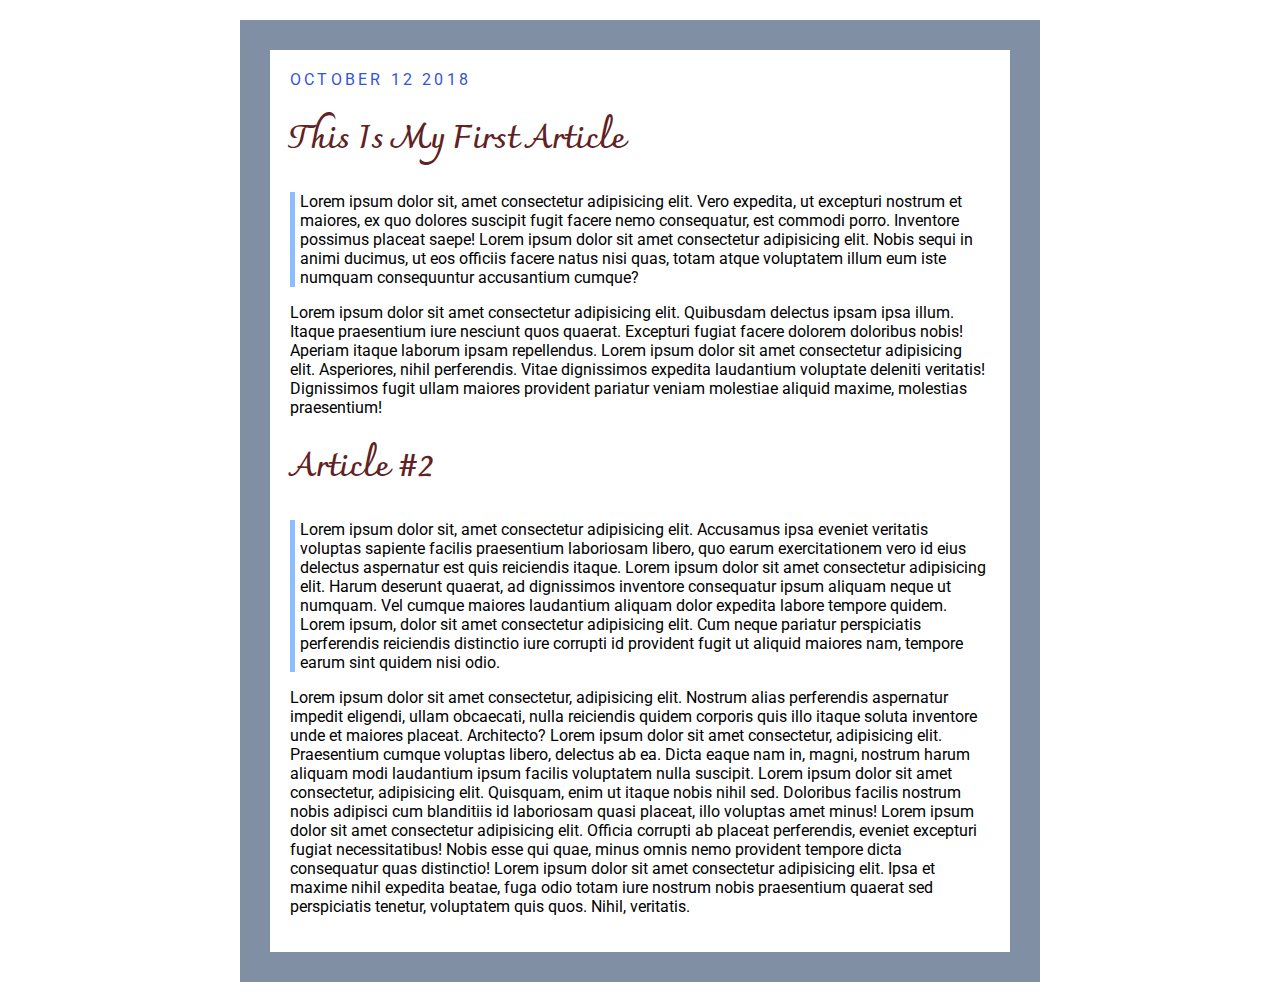
<file: 10_blog/index.html>
<!DOCTYPE html>
<html lang="en">

<head>
    <meta charset="UTF-8">
    <meta name="viewport" content="width=device-width, initial-scale=1.0">
    <meta http-equiv="X-UA-Compatible" content="ie=edge">
    <link rel="stylesheet" href="style.css">
    <link href="https://fonts.googleapis.com/css?family=Charmonman" rel="stylesheet">
    <link href="https://fonts.googleapis.com/css?family=Roboto" rel="stylesheet">
    <title>Blog</title>
</head>

<body>
    <div id='date'>October 12 2018</div>
    <div class='post'>
        <h1>This Is My First Article</h1>
        <p class='quote'> Lorem ipsum dolor sit, amet consectetur adipisicing elit. Vero expedita, ut excepturi nostrum
            et maiores, ex
            quo dolores suscipit fugit facere nemo consequatur, est commodi porro. Inventore possimus placeat saepe!
            Lorem ipsum dolor sit amet consectetur adipisicing elit. Nobis sequi in animi ducimus, ut eos officiis
            facere natus nisi quas, totam atque voluptatem illum eum iste numquam consequuntur accusantium cumque?
        </p>
        <p>
            Lorem ipsum dolor sit amet consectetur adipisicing elit. Quibusdam delectus ipsam ipsa illum. Itaque
            praesentium iure nesciunt quos quaerat. Excepturi fugiat facere dolorem doloribus nobis! Aperiam itaque
            laborum ipsam repellendus.

            Lorem ipsum dolor sit amet consectetur adipisicing elit. Asperiores, nihil perferendis. Vitae dignissimos
            expedita laudantium voluptate deleniti veritatis! Dignissimos fugit ullam maiores provident pariatur veniam
            molestiae aliquid maxime, molestias praesentium!
        </p>
    </div>
    <div class='post'>
        <h1 id='divider'>Article #2</h1>
        <p class='quote'>Lorem ipsum dolor sit, amet consectetur adipisicing elit. Accusamus ipsa eveniet veritatis
            voluptas sapiente
            facilis praesentium laboriosam libero, quo earum exercitationem vero id eius delectus aspernatur est quis
            reiciendis itaque.

            Lorem ipsum dolor sit amet consectetur adipisicing elit. Harum deserunt quaerat, ad dignissimos inventore
            consequatur ipsum aliquam neque ut numquam. Vel cumque maiores laudantium aliquam dolor expedita labore
            tempore quidem.

            Lorem ipsum, dolor sit amet consectetur adipisicing elit. Cum neque pariatur perspiciatis perferendis
            reiciendis distinctio iure corrupti id provident fugit ut aliquid maiores nam, tempore earum sint quidem
            nisi odio.
        </p>
        <p>Lorem ipsum dolor sit amet consectetur, adipisicing elit. Nostrum alias perferendis aspernatur impedit
            eligendi, ullam obcaecati, nulla reiciendis quidem corporis quis illo itaque soluta inventore unde et
            maiores placeat. Architecto?
            Lorem ipsum dolor sit amet consectetur, adipisicing elit. Praesentium cumque voluptas libero, delectus ab
            ea. Dicta eaque nam in, magni, nostrum harum aliquam modi laudantium ipsum facilis voluptatem nulla
            suscipit.
            Lorem ipsum dolor sit amet consectetur, adipisicing elit. Quisquam, enim ut itaque nobis nihil sed.
            Doloribus facilis nostrum nobis adipisci cum blanditiis id laboriosam quasi placeat, illo voluptas amet
            minus!
            Lorem ipsum dolor sit amet consectetur adipisicing elit. Officia corrupti ab placeat perferendis, eveniet
            excepturi fugiat necessitatibus! Nobis esse qui quae, minus omnis nemo provident tempore dicta consequatur
            quas distinctio!
            Lorem ipsum dolor sit amet consectetur adipisicing elit. Ipsa et maxime nihil expedita beatae, fuga odio
            totam iure nostrum nobis praesentium quaerat sed perspiciatis tenetur, voluptatem quis quos. Nihil,
            veritatis.
        </p>
    </div>
</body>

</html>
</file>
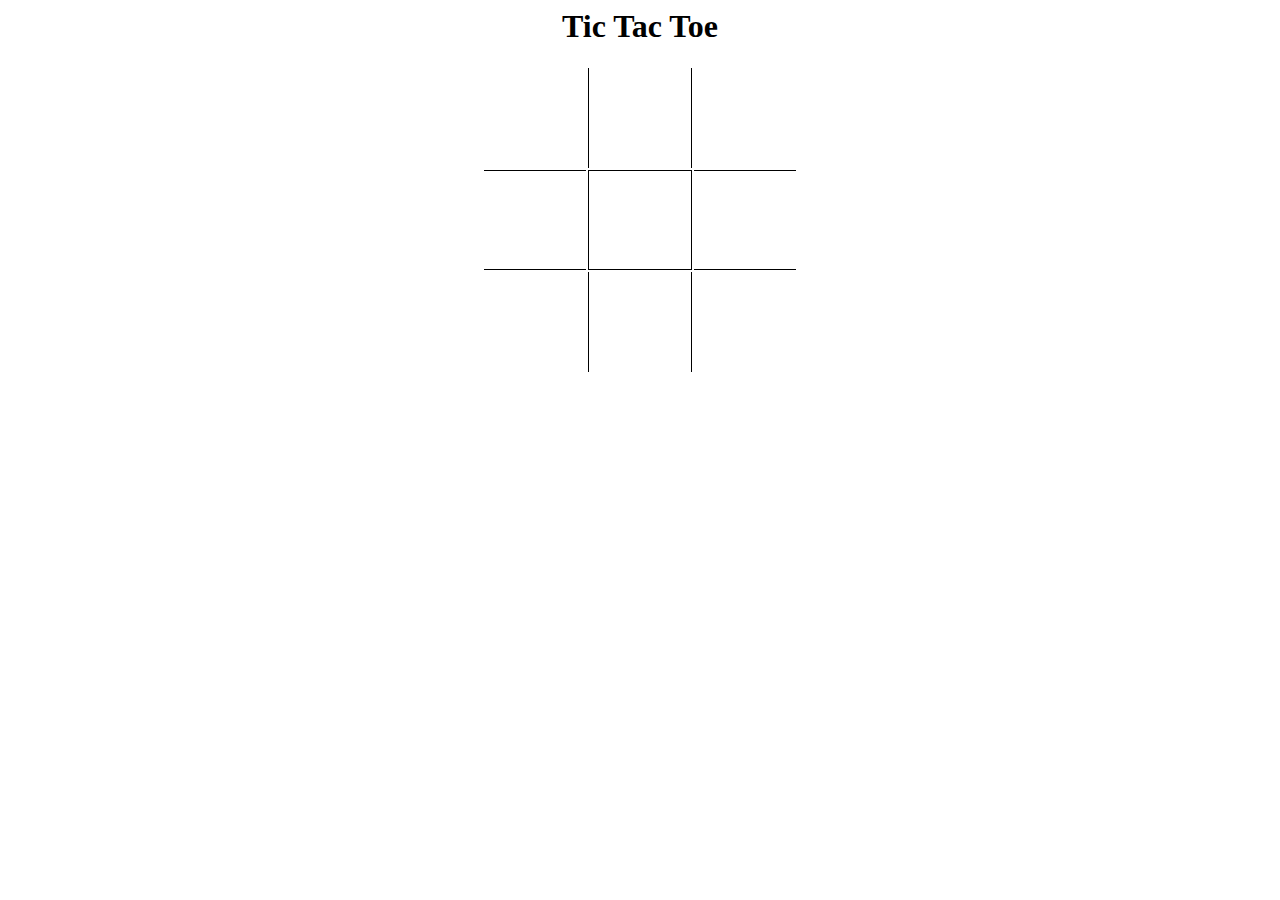
<file: boxmodelbasics/index.html>
<!doctype <!DOCTYPE html>
<html>

<head>
    <title>TTT Board</title>
    <link rel="stylesheet" href="style.css">
</head>

<body>
    <h1>Tic Tac Toe</h1>
    <table>
        <tr>
            <td></td>
            <td class="vert"></td>
            <td></td>
        </tr>
        <tr>
            <td class="side"></td>
            <td class="vert side"></td>
            <!-- how to use two classes on one tag -->
            <td class="side"></td>
        </tr>
        <tr>
            <td></td>
            <td class="vert"></td>
            <td></td>
        </tr>
    </table>
</body>

</html>
</file>
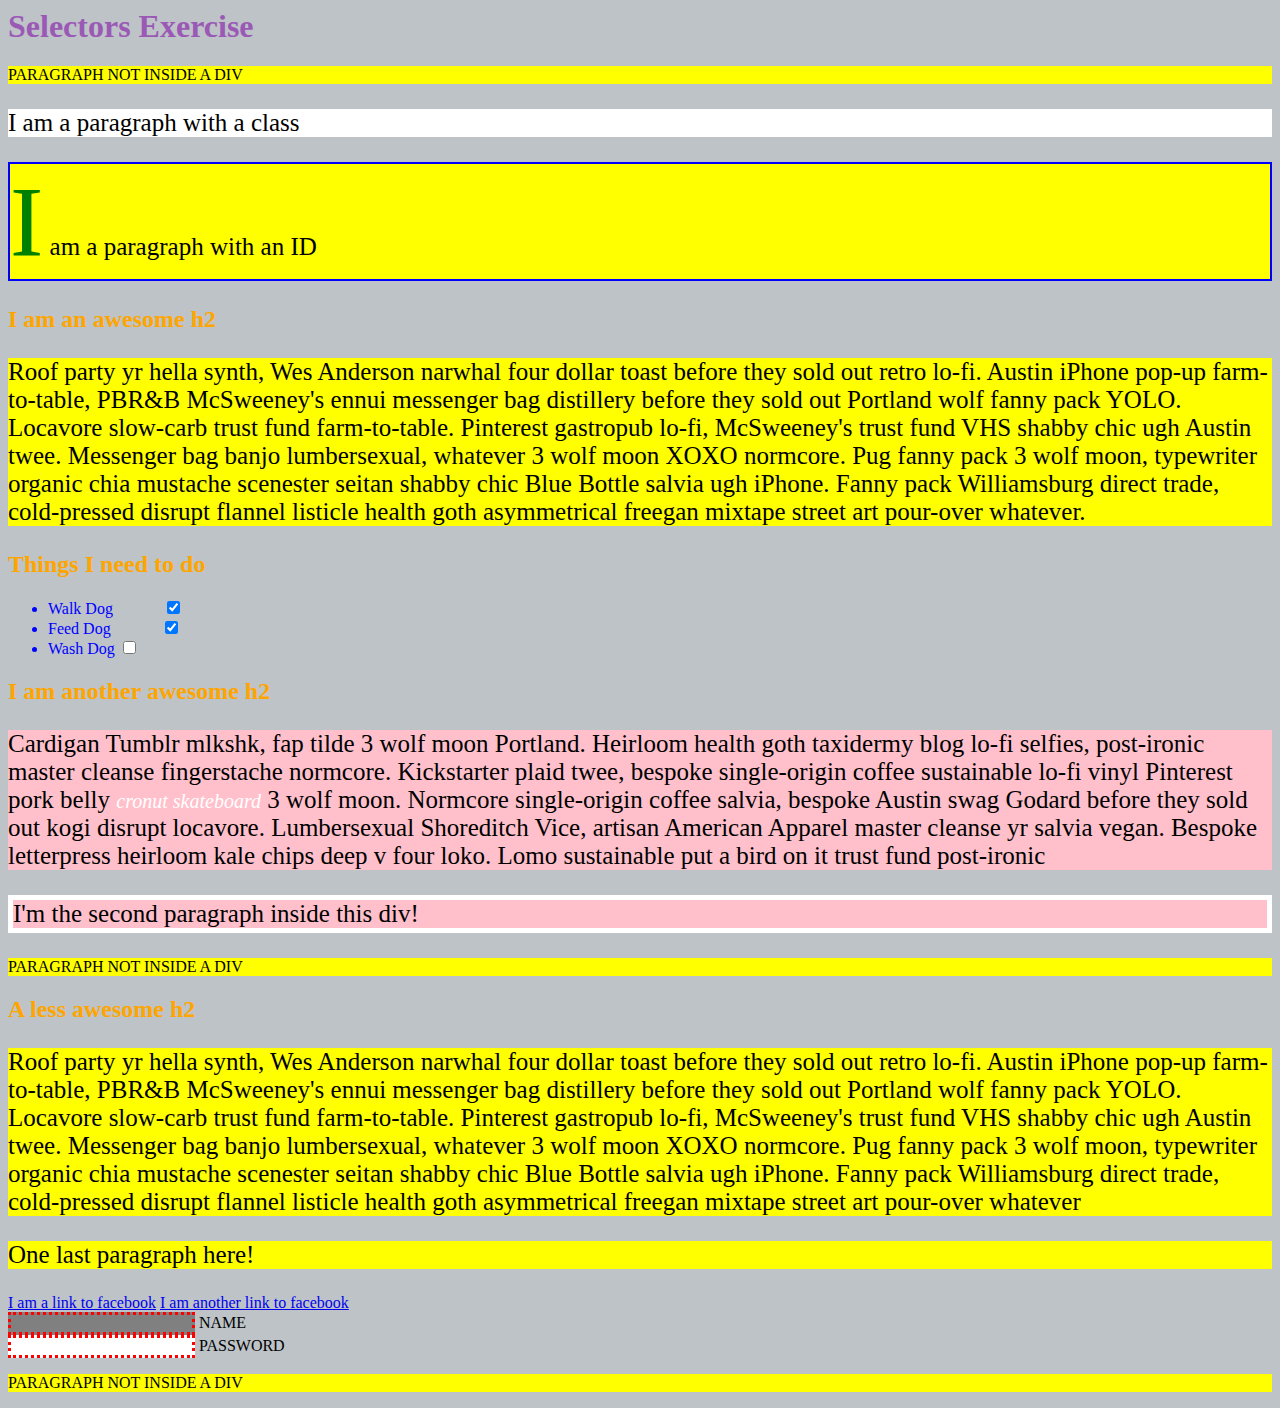
<file: 09_Selector_Exercise_Starter/selectorsExercise.html>
<html>
<head>
  <meta charset="UTF-8">
  <title>Selectors Exercise</title>
  <link rel="stylesheet" type="text/css" href="selectors.css">
</head>
<body>
  <h1>Selectors Exercise</h1>

<p>PARAGRAPH NOT INSIDE A DIV</p>

<div>
  <p class="hello">I am a paragraph with a class</p>
  <p id="special">I am a paragraph with an ID</p>

  <h2>I am an awesome h2</h2>
  
  
  <p>Roof party yr hella synth, Wes Anderson narwhal four dollar toast before they sold out retro lo-fi. Austin iPhone pop-up farm-to-table, PBR&B McSweeney's ennui messenger bag distillery before they sold out Portland wolf fanny pack YOLO. Locavore slow-carb trust fund farm-to-table. Pinterest gastropub lo-fi, McSweeney's trust fund VHS shabby chic ugh Austin twee. Messenger bag banjo lumbersexual, whatever 3 wolf moon XOXO normcore. Pug fanny pack 3 wolf moon, typewriter organic chia mustache scenester seitan shabby chic Blue Bottle salvia ugh iPhone. Fanny pack Williamsburg direct trade, cold-pressed disrupt flannel listicle health goth asymmetrical freegan mixtape street art pour-over whatever.</p>

</div>

<div>
  <h2>Things I need to do</h2>

  <ul>
    <li>Walk Dog <input type="checkbox" checked> </li>
    <li>Feed Dog <input type="checkbox" checked> </li>
    <li>Wash Dog <input type="checkbox"></li>
  </ul>
</div>

<div>
  <h2>I am another awesome h2</h2>

  <p>Cardigan Tumblr mlkshk, fap tilde 3 wolf moon Portland. Heirloom health goth taxidermy blog lo-fi selfies, post-ironic master cleanse fingerstache normcore. Kickstarter plaid twee, bespoke single-origin coffee sustainable lo-fi vinyl Pinterest pork belly <em>cronut skateboard</em> 3 wolf moon. Normcore single-origin coffee salvia, bespoke Austin swag Godard before they sold out kogi disrupt locavore. Lumbersexual Shoreditch Vice, artisan American Apparel master cleanse yr salvia vegan. Bespoke letterpress heirloom kale chips deep v four loko. Lomo sustainable put a bird on it trust fund post-ironic</p>

  <p>I'm the second paragraph inside this div!</p>
</div>

<p>PARAGRAPH NOT INSIDE A DIV</p>


<div>
  <h2>A less awesome h2</h2>

  <p>Roof party yr hella synth, Wes Anderson narwhal four dollar toast before they sold out retro lo-fi. Austin iPhone pop-up farm-to-table, PBR&B McSweeney's ennui messenger bag distillery before they sold out Portland wolf fanny pack YOLO. Locavore slow-carb trust fund farm-to-table. Pinterest gastropub lo-fi, McSweeney's trust fund VHS shabby chic ugh Austin twee. Messenger bag banjo lumbersexual, whatever 3 wolf moon XOXO normcore. Pug fanny pack 3 wolf moon, typewriter organic chia mustache scenester seitan shabby chic Blue Bottle salvia ugh iPhone. Fanny pack Williamsburg direct trade, cold-pressed disrupt flannel listicle health goth asymmetrical freegan mixtape street art pour-over whatever</p>

  <p>One last paragraph here!</p>

  <a href="http://www.facebook.com">I am a link to facebook</a>
  <a href="http://www.facebook.com">I am another link to facebook</a>
  <br>

  <input type="text" name="name" /><label> Name</label><br/>
  <input type="password" name="password" /><label> Password</label><br/>

</div>

<p>PARAGRAPH NOT INSIDE A DIV</p>

</body>
</html>
</file>
<file: 10_blog/style.css>
/* h3 {
  color: #3454d8;
  text-align: center;
  text-transform: uppercase;
}

p {
  font-family: 'Roboto', 'sans-serif';
  border-left: 5px solid #8cbdff;
  margin: 10%;
  line-height: 1.6;
}

h1 {
  font-family: 'Charmonman', 'cursive';
  font-size: 30px;
  margin: 10%;
}

body {
  border: 30px solid #808fa3;
  margin: 10%;
  padding: 20px;
}

#divider {
  border-top: 3px solid #29476d;
} */
/* _________________________________________________ */
body {
  border: 30px solid #808fa3;
  padding: 20px;
  max-width: 700px;
  width: 80%;
  margin: 20px auto;
  font-family: 'Roboto', sans-serif;
  /* top and bottom 0 left and right auto for centering */
}

h1 {
  font-family: 'Charmonman', 'Times New Roman', Times, serif;
  font-size: 2rem;
  color: #602222;
}

/* max width is the size when screen is full
the width then after is for when the screen is less than fullsized
will make page responsive */

/* applying font family to body means all font inside will be the specified fnt
you can use specific fonts like in the h1 */

.quote {
  border-left: 5px solid #8cbdff;
  padding-left: 5px;
}
/* padding can be put between item and border */
/* padding is between border and element */
/* both on left because thats where we need padding/border */

#date {
  color: #3454d8;
  text-transform: uppercase;
  letter-spacing: 0.2rem;
}
/* letter spacing is space between each letter
word spacing is spacing between each word */

/* rem is based on root size so letter spacing is 0.2 spaced from font size */
</file>
<file: boxmodelbasics/style.css>
p {
  width: 50%;
  border: 2px solid blue;
  /* padding: 10px; */
  /* paddig gives padding  in any direction */
  /* in inspect blue is content, green is padding */
  /* orange is margin */
  padding-left: 40px;
  /* padding changes space inside of border */
  /* margin: 100px; */
  /* margin changes space outside of borders */
  /* margin: 20px 40px 500px 100px; */
  /* to do specific for all left right top and bottom */
  margin: auto auto auto auto;
}

/* can do border, padding or margin  top/left/right/bottom
to affect the specific areas */
/* otherwise border, padding or margin affects area all around of item topleftrightbottom */

table {
  margin: auto;
}

td {
  width: 100px;
  height: 100px;
}

.vert {
  border-left: 1px solid black;
  border-right: 1px solid black;
}

.side {
  border-top: 1px solid black;
  border-bottom: 1px solid black;
}

h1 {
  text-align: center;
}
/* how to align text in a certain place */
</file>
<file: 09_Selector_Exercise_Starter/selectors.css>
/* Style the HTML elements according to the following instructions. 
DO NOT ALTER THE EXISTING HTML TO DO THIS.  WRITE ONLY CSS!

/* Give the <body> element a background of #bdc3c7*/
body {
  background-color: #bdc3c7;
}

/* Make the <h1> element #9b59b6*/
h1 {
  color: #9b59b6;
}

/* Make all <h2> elements orange */

h2 {
  color: orange;
}

/* Make all <li> elements blue(pick your own hexadecimal blue)*/

li {
  color: blue;
}

/*Change the background on every paragraph to be yellow*/

p {
  background-color: yellow;
}

/*Make all inputs have a 3px red border*/

input {
  border: 3px dotted red;
}

/* Give everything with the class 'hello' a white background*/
.hello {
  background-color: white;
}

/* Give the element with id 'special' a 2px solid blue border(pick your own rgb blue)*/

#special {
  border: 2px solid blue;
}

/*Make all the <p>'s that are nested inside of divs 25px font(font-size: 25px)*/

div p {
  font-size: 25px;
}

/*Make only inputs with type 'text' have a gray background*/

input[type='text'] {
  background-color: gray;
}

/* Give both <p>'s inside the 3rd <div> a pink background*/

div:nth-of-type(3) p {
  background-color: pink;
}

/* Give the 2nd <p> inside the 3rd <div> a 5px white border*/

div:nth-of-type(3) p:nth-of-type(2) {
  border: 5px solid white;
}

/* Make the <em> in the 3rd <div> element white and 20px font(font-size:20px)*/

div:nth-of-type(3) em {
  color: white;
  font-size: 20px;
}

/*BONUS CHALLENGES*/
/*You may need to research some other selectors and properties*/

/*Make all "checked" checkboxes have a left margin of 50px(margin-left: 50px)*/

input:checked {
  margin-left: 50px;
}

/* Make the <label> elements all UPPERCASE without changing the HTML(definitely look this one up*/

label {
  text-transform: uppercase;
}

/*Make the first letter of the element with id 'special' green and 100px font size(font-size: 100)*/

#special::first-letter {
  color: green;
  font-size: 100px;
}

/*Make the <h1> element's color change to blue when hovered over */

h1:hover {
  color: blue;
}

/*Make the <a> element's that have been visited gray */

a:visited {
  color: gray;
}
</file>
